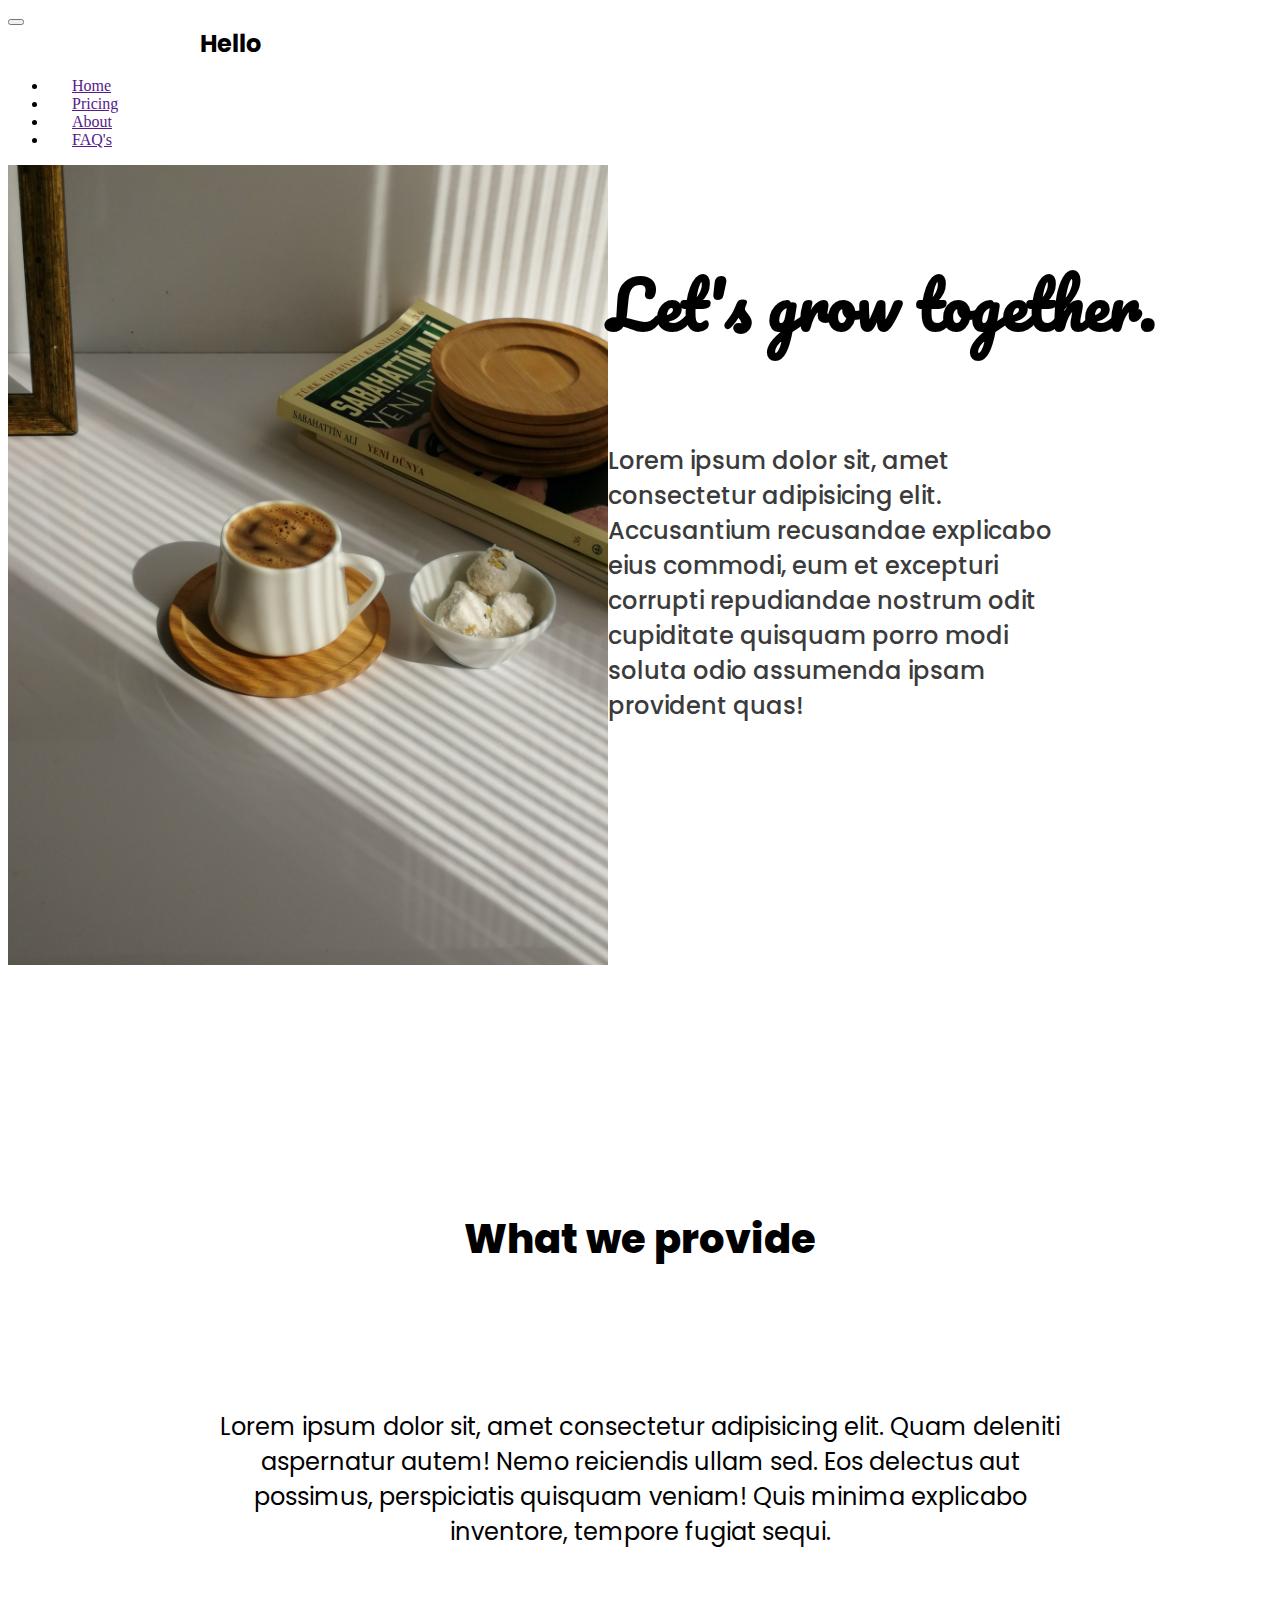
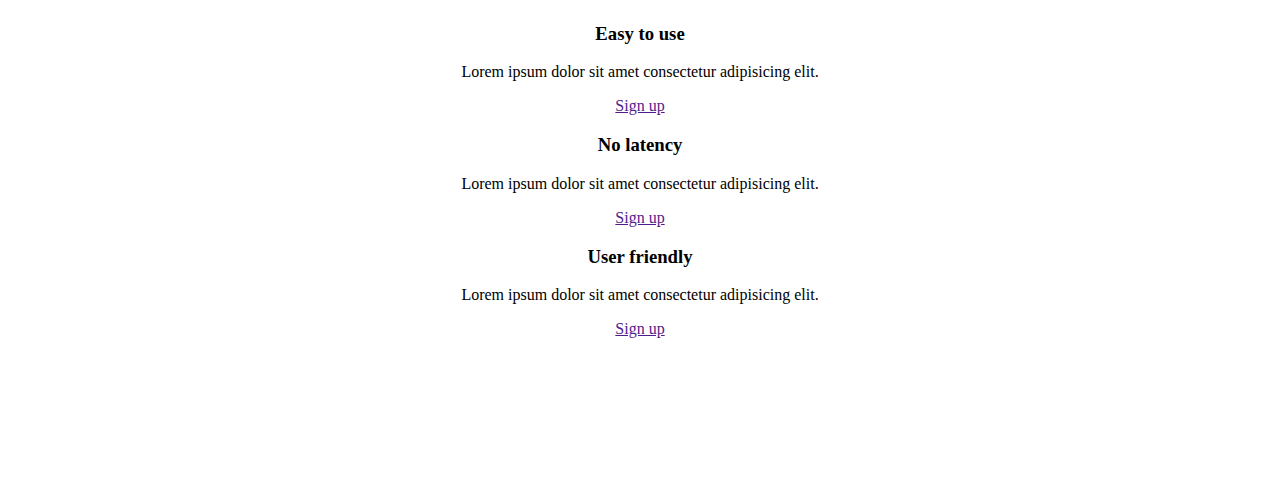
<file: index.html>
<!DOCTYPE html>
<html lang="en">
<head>
    <meta charset="UTF-8">
    <meta http-equiv="X-UA-Compatible" content="IE=edge">
    <meta name="viewport" content="width=device-width, initial-scale=1.0">
    <title>Basics of javascript</title>

    <!-- Bootstrap css cdn -->
    <link href="https://cdn.jsdelivr.net/npm/bootstrap@5.1.3/dist/css/bootstrap.min.css" rel="stylesheet" integrity="sha384-1BmE4kWBq78iYhFldvKuhfTAU6auU8tT94WrHftjDbrCEXSU1oBoqyl2QvZ6jIW3" crossorigin="anonymous">
    <!-- favicon -->
    <link rel="icon" href="assets/favicon.ico">
    <!-- css Stylesheet -->
    <link rel="stylesheet" href="styles.css">
    <!-- Google fonts cdn -->
    <link rel="preconnect" href="https://fonts.googleapis.com">
    <link rel="preconnect" href="https://fonts.gstatic.com" crossorigin>
    <link href="https://fonts.googleapis.com/css2?family=Pacifico&family=Poppins:wght@400;500;600;700;800&display=swap" rel="stylesheet"> 
</head>
<body>
    
    <!-- Navigation bar  -->
    <nav>
        <div class="navbar bg-dark navbar-dark navbar-expand-lg">
            <div class="container-fluid">
                    <button class="navbar-toggler" type="button" data-bs-toggle="collapse" data-bs-target="#navbarTogglerDemo01" aria-controls="navbarTogglerDemo01" aria-expanded="false" aria-label="Toggle navigation">
                        <span class="navbar-toggler-icon"></span>
                    </button>
                <div class="collapse navbar-collapse " id="navbarTogglerDemo01">
                    <div class="navbar-brand ">Hello</div>
                    <div class="ms-auto navbar-list">
                    <ul class="navbar-nav ">
                        <li class="nav-item"><a class="nav-link" href="">Home</a></li>
                        <li class="nav-item"><a class="nav-link" href="">Pricing</a></li>
                        <li class="nav-item"><a class="nav-link" href="">About</a></li>
                        <li class="nav-item"><a class="nav-link" href="">FAQ's</a></li>
                    </ul>
                    </div>
                </div>
            </div>
            

        </div>
    </nav>


    <!-- Main section -->
    <div class="container-fluid row main-section">
        <div class="main_img_section col-lg-6 col-md-6 mt-5"><img class="main_img" src="assets/main_img.jpg" alt=""></div>
        <div class="col-lg-6 col-md-6 my-auto main_heading">
            <h1 class="main_title">Let's grow together.</h1>
            <p class="main_sub-title">Lorem ipsum dolor sit, amet consectetur adipisicing elit. Accusantium recusandae explicabo eius commodi, eum et excepturi corrupti repudiandae nostrum odit cupiditate quisquam porro modi soluta odio assumenda ipsam provident quas!</p>
        </div>

    </div>


    <!-- About section -->
    <div class="about-section container-fluid">
        <div class="about-heading">
            <h3 class="about-title">What we provide</h3>
            <p class="about-descp">Lorem ipsum dolor sit, amet consectetur adipisicing elit. Quam deleniti aspernatur autem! Nemo reiciendis ullam sed. Eos delectus aut possimus, perspiciatis quisquam veniam! Quis minima explicabo inventore, tempore fugiat sequi.</p>
        </div>
        <div class="row features-card">
            <div class="col-lg-4">
                <div class="card">
                    <div class="card-body px-2">
                        <h3>Easy to use</h3>
                        <p>Lorem ipsum dolor sit amet consectetur adipisicing elit.</p>
                        <a class="btn btn-primary" href="">Sign up</a>
                    </div> 
                </div>
            </div>
            <div class="col-lg-4 ">
                <div class="card">
                    <div class="card-body">
                        <h3>No latency</h3>
                        <p>Lorem ipsum dolor sit amet consectetur adipisicing elit.</p>
                        <a class="btn btn-primary" href="">Sign up</a>
                    </div> 
                </div>
            </div>
            <div class="col-lg-4 ">
                <div class="card">
                    <div class="card-body">
                        <h3>User friendly</h3>
                        <p>Lorem ipsum dolor sit amet consectetur adipisicing elit.</p>
                        <a class="btn btn-primary" href="">Sign up</a>
                    </div>
                </div>
            </div>

        </div>


</div>

 






    <!-- ext js  -->
    <script src="index.js"> </script>
    <!-- js bs cdn -->
    <script src="https://cdn.jsdelivr.net/npm/bootstrap@5.1.3/dist/js/bootstrap.bundle.min.js" integrity="sha384-ka7Sk0Gln4gmtz2MlQnikT1wXgYsOg+OMhuP+IlRH9sENBO0LRn5q+8nbTov4+1p" crossorigin="anonymous"></script>

</body>
</html>
</file>
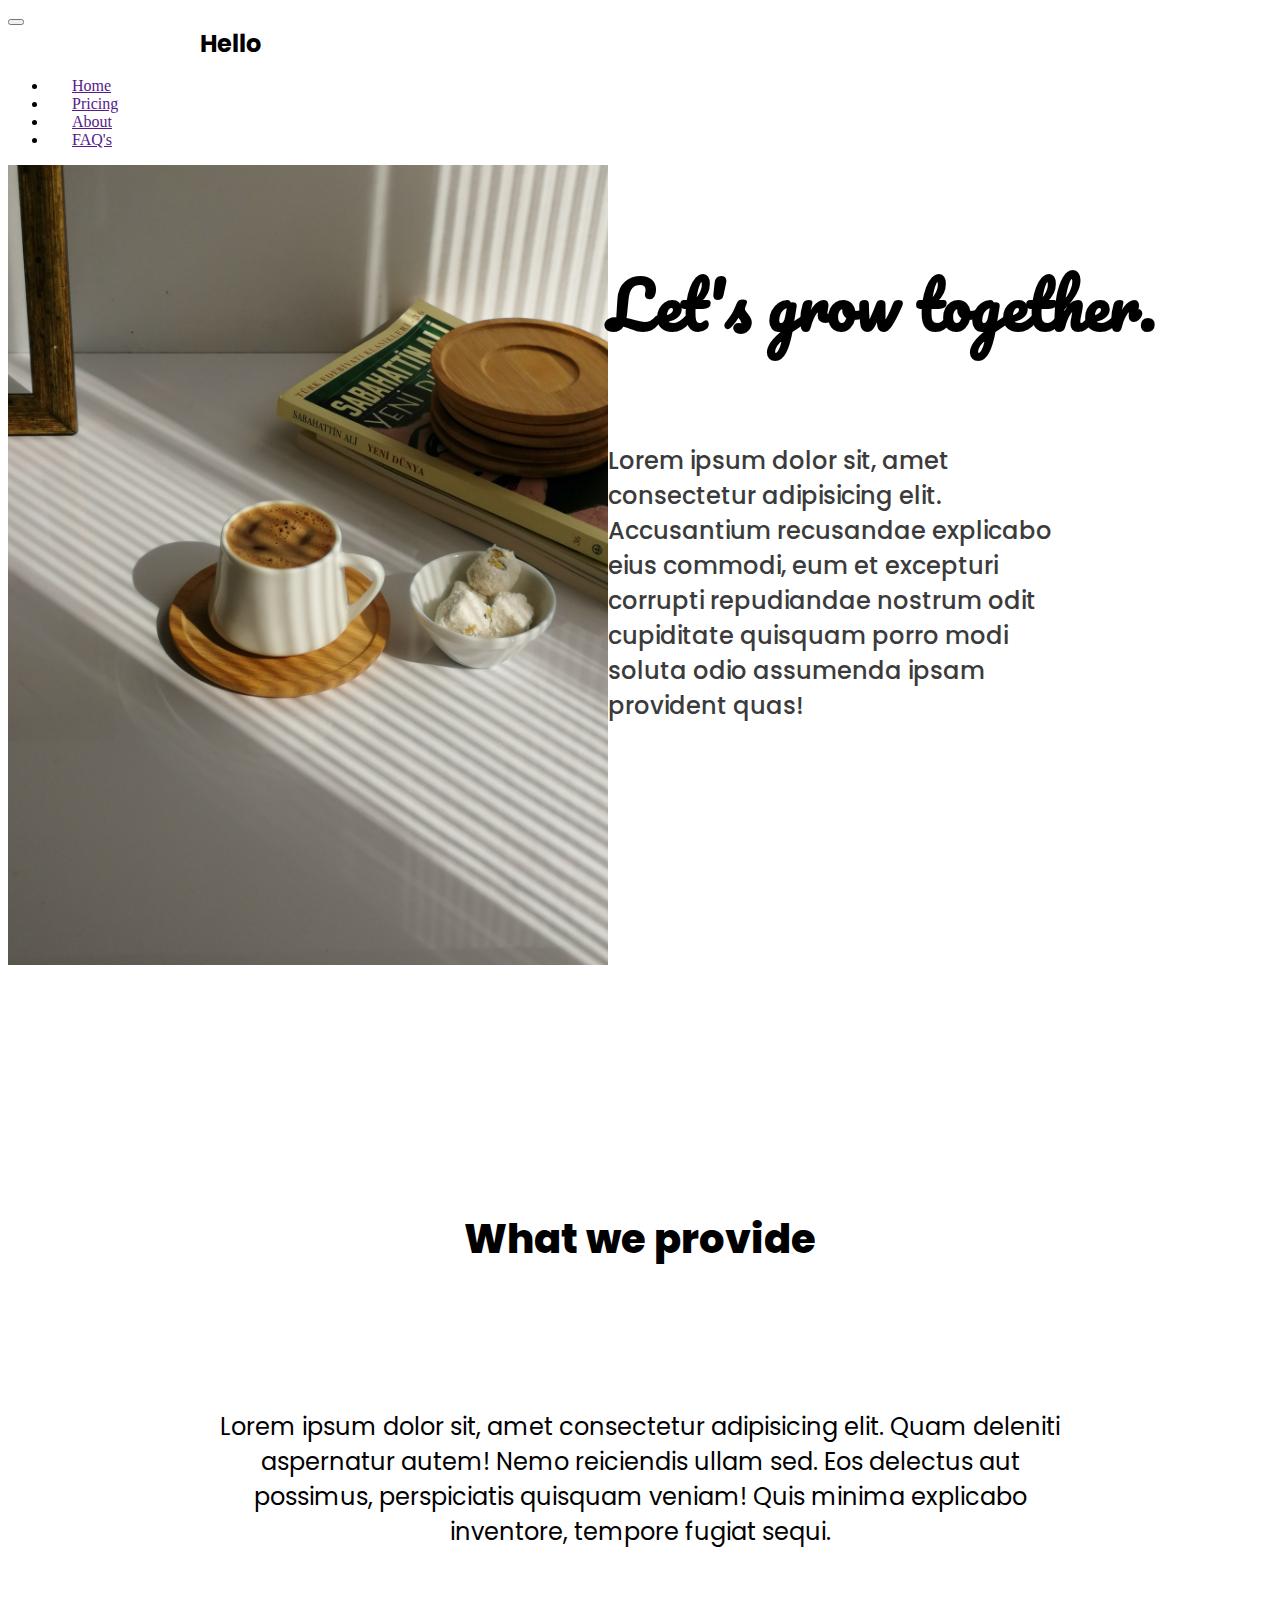
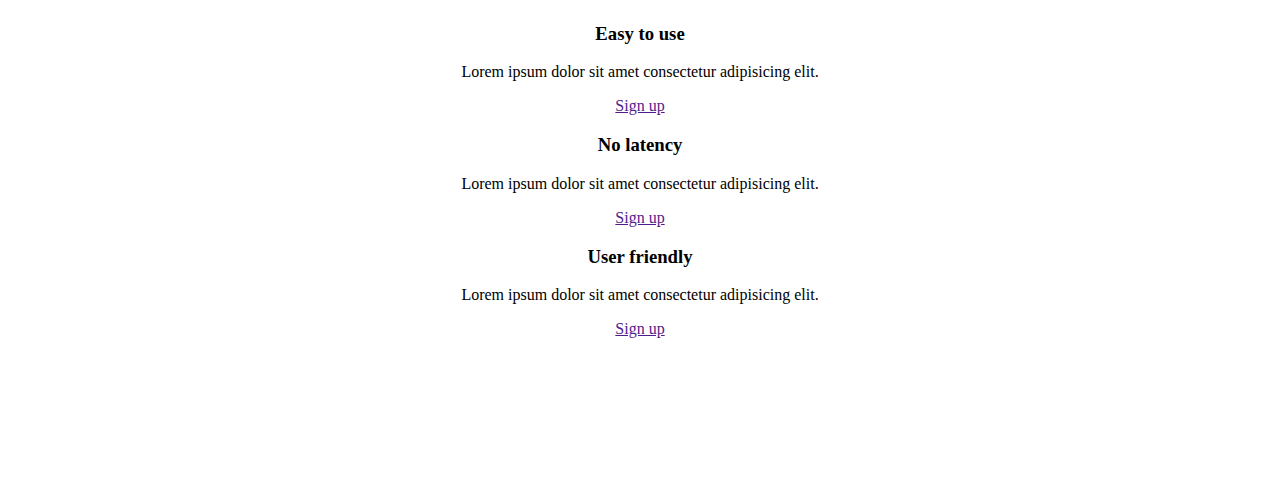
<file: JS basic/index.html>
<!DOCTYPE html>
<html lang="en">
<head>
    <meta charset="UTF-8">
    <meta http-equiv="X-UA-Compatible" content="IE=edge">
    <meta name="viewport" content="width=device-width, initial-scale=1.0">
    <title>Basics of javascript</title>

    <!-- Bootstrap css cdn -->
    <link href="https://cdn.jsdelivr.net/npm/bootstrap@5.1.3/dist/css/bootstrap.min.css" rel="stylesheet" integrity="sha384-1BmE4kWBq78iYhFldvKuhfTAU6auU8tT94WrHftjDbrCEXSU1oBoqyl2QvZ6jIW3" crossorigin="anonymous">
    <!-- favicon -->
    <link rel="icon" href="assets/favicon.ico">
    <!-- css Stylesheet -->
    <link rel="stylesheet" href="styles.css">
    <!-- Google fonts cdn -->
    <link rel="preconnect" href="https://fonts.googleapis.com">
    <link rel="preconnect" href="https://fonts.gstatic.com" crossorigin>
    <link href="https://fonts.googleapis.com/css2?family=Pacifico&family=Poppins:wght@400;500;600;700;800&display=swap" rel="stylesheet"> 
</head>
<body>
    
    <!-- Navigation bar  -->
    <nav>
        <div class="navbar bg-dark navbar-dark navbar-expand-lg">
            <div class="container-fluid">
                    <button class="navbar-toggler" type="button" data-bs-toggle="collapse" data-bs-target="#navbarTogglerDemo01" aria-controls="navbarTogglerDemo01" aria-expanded="false" aria-label="Toggle navigation">
                        <span class="navbar-toggler-icon"></span>
                    </button>
                <div class="collapse navbar-collapse " id="navbarTogglerDemo01">
                    <div class="navbar-brand ">Hello</div>
                    <div class="ms-auto navbar-list">
                    <ul class="navbar-nav ">
                        <li class="nav-item"><a class="nav-link" href="">Home</a></li>
                        <li class="nav-item"><a class="nav-link" href="">Pricing</a></li>
                        <li class="nav-item"><a class="nav-link" href="">About</a></li>
                        <li class="nav-item"><a class="nav-link" href="">FAQ's</a></li>
                    </ul>
                    </div>
                </div>
            </div>
            

        </div>
    </nav>


    <!-- Main section -->
    <div class="container-fluid row main-section">
        <div class="main_img_section col-lg-6 mt-5"><img class="main_img" src="assets/main_img.jpg" alt=""></div>
        <div class="col-lg-6 my-auto main_heading">
            <h1 class="main_title">Let's grow together.</h1>
            <p class="main_sub-title">Lorem ipsum dolor sit, amet consectetur adipisicing elit. Accusantium recusandae explicabo eius commodi, eum et excepturi corrupti repudiandae nostrum odit cupiditate quisquam porro modi soluta odio assumenda ipsam provident quas!</p>
        </div>

    </div>


    <!-- About section -->
    <div class="about-section container-fluid">
        <div class="about-heading">
            <h3 class="about-title">What we provide</h3>
            <p class="about-descp">Lorem ipsum dolor sit, amet consectetur adipisicing elit. Quam deleniti aspernatur autem! Nemo reiciendis ullam sed. Eos delectus aut possimus, perspiciatis quisquam veniam! Quis minima explicabo inventore, tempore fugiat sequi.</p>
        </div>
        <div class="row features-card">
            <div class="col-lg-4">
                <div class="card">
                    <div class="card-body px-2">
                        <h3>Easy to use</h3>
                        <p>Lorem ipsum dolor sit amet consectetur adipisicing elit.</p>
                        <a class="btn btn-primary" href="">Sign up</a>
                    </div> 
                </div>
            </div>
            <div class="col-lg-4">
                <div class="card">
                    <div class="card-body">
                        <h3>No latency</h3>
                        <p>Lorem ipsum dolor sit amet consectetur adipisicing elit.</p>
                        <a class="btn btn-primary" href="">Sign up</a>
                    </div> 
                </div>
            </div>
            <div class="col-lg-4">
                <div class="card">
                    <div class="card-body">
                        <h3>User friendly</h3>
                        <p>Lorem ipsum dolor sit amet consectetur adipisicing elit.</p>
                        <a class="btn btn-primary" href="">Sign up</a>
                    </div>
                </div>
            </div>

        </div>


</div>

 






    <!-- ext js  -->
    <script src="index.js"> </script>
    <!-- js bs cdn -->
    <script src="https://cdn.jsdelivr.net/npm/bootstrap@5.1.3/dist/js/bootstrap.bundle.min.js" integrity="sha384-ka7Sk0Gln4gmtz2MlQnikT1wXgYsOg+OMhuP+IlRH9sENBO0LRn5q+8nbTov4+1p" crossorigin="anonymous"></script>

</body>
</html>
</file>
<file: styles.css>
.navbar{
    display: flex;
}

.navbar-brand{
    margin-left: 12rem;
    font-family: 'Poppins';
    font-weight: 700;
    font-size: 1.5rem;

}
.navbar-list{
    margin-right: 12rem;
}
.nav-item{
    padding: 0 1.5rem;
}
.main-section{
    display: flex;
    text-align: center;
    justify-content: center;
}
.main_img{
    width: 600px;
}
.main_heading{
    text-align: start;
}
.main_title{
    font-family: 'Pacifico';
    font-weight: 700;
    font-size: 4rem;
    line-height: 3;
    
}
.main_sub-title{
    font-family: 'Poppins';
    font-weight: 500;
    font-size: 1.5rem;
    color: rgb(59, 59, 59);
    padding-right: 200px;
}

.about-section{
    
    padding: 100px 100px;
    text-align: center;
    justify-content: center;
    margin: 50px auto;
}
.about-heading{
       
    
    padding: auto 100px;
}

.about-title{
    font-family: 'Poppins';
    font-size: 2.5rem;
    font-weight: 800;
    line-height: 4;
}
.about-descp{
    font-family: 'Poppins';
    font-size: 1.5rem;
    font-weight: 400;
    padding: 50px 100px;
}
.features-card{
    margin: 0 100px;
}
</file>
<file: JS basic/styles.css>
.navbar{
    display: flex;
}

.navbar-brand{
    margin-left: 12rem;
    font-family: 'Poppins';
    font-weight: 700;
    font-size: 1.5rem;

}
.navbar-list{
    margin-right: 12rem;
}
.nav-item{
    padding: 0 1.5rem;
}
.main-section{
    display: flex;
    text-align: center;
    justify-content: center;
}
.main_img{
    width: 600px;
}
.main_heading{
    text-align: start;
}
.main_title{
    font-family: 'Pacifico';
    font-weight: 700;
    font-size: 4rem;
    line-height: 3;
    
}
.main_sub-title{
    font-family: 'Poppins';
    font-weight: 500;
    font-size: 1.5rem;
    color: rgb(59, 59, 59);
    padding-right: 200px;
}

.about-section{
    
    padding: 100px 100px;
    text-align: center;
    justify-content: center;
    margin: 50px auto;
}
.about-heading{
       
    
    padding: auto 100px;
}

.about-title{
    font-family: 'Poppins';
    font-size: 2.5rem;
    font-weight: 800;
    line-height: 4;
}
.about-descp{
    font-family: 'Poppins';
    font-size: 1.5rem;
    font-weight: 400;
    padding: 50px 100px;
}
.features-card{
    margin: 0 100px;
}
</file>
